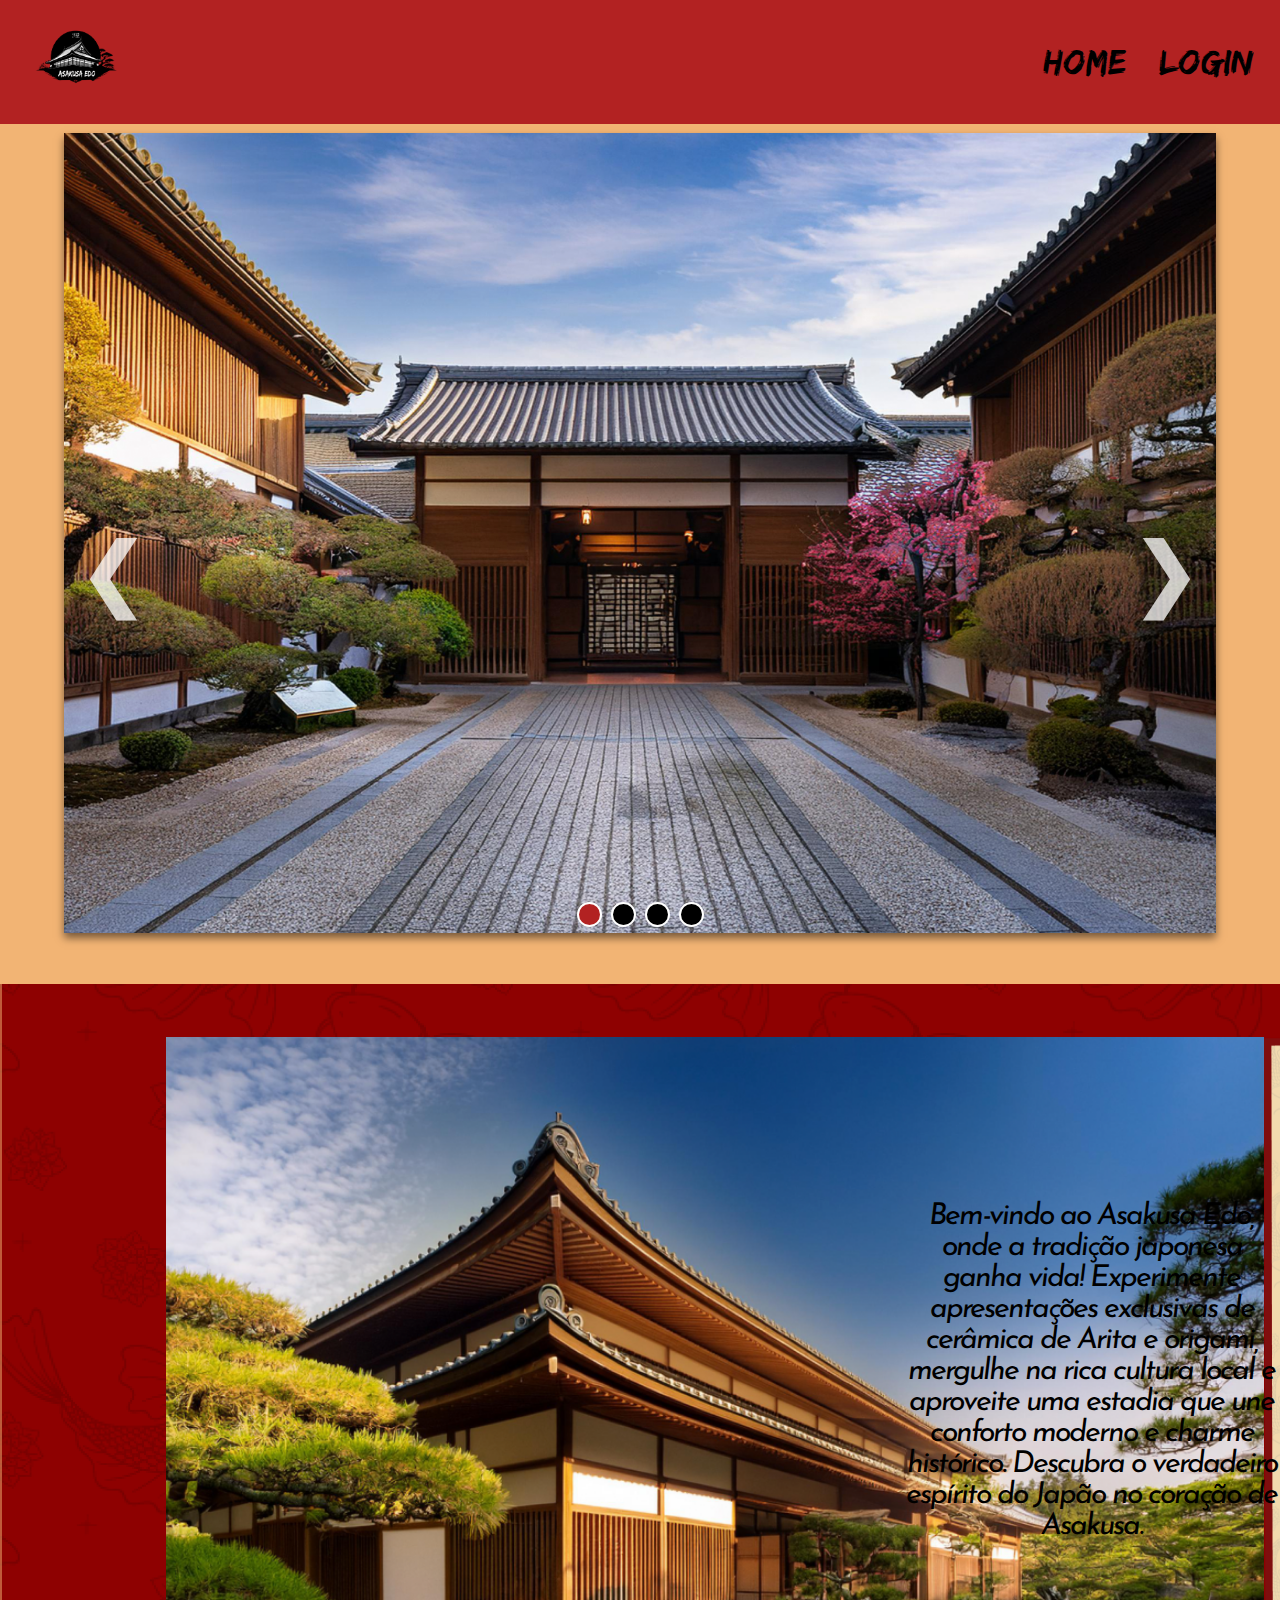
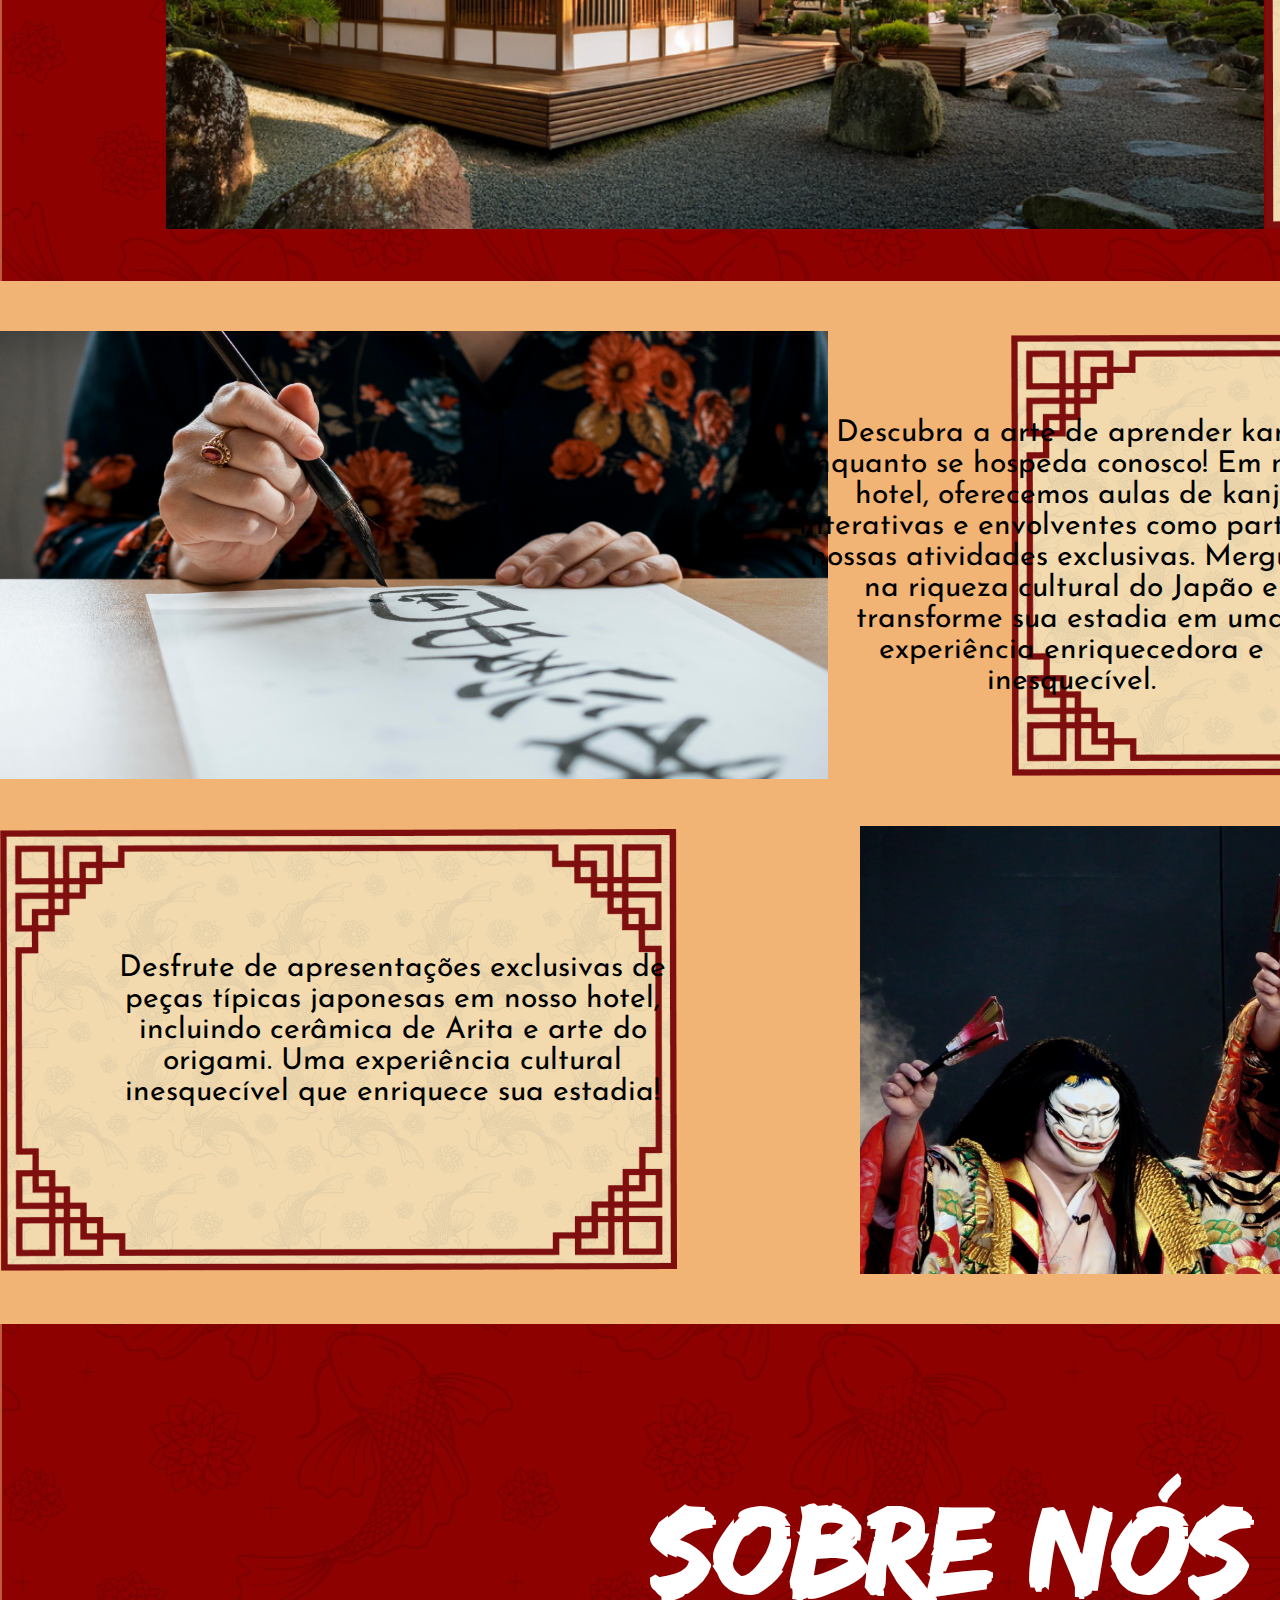
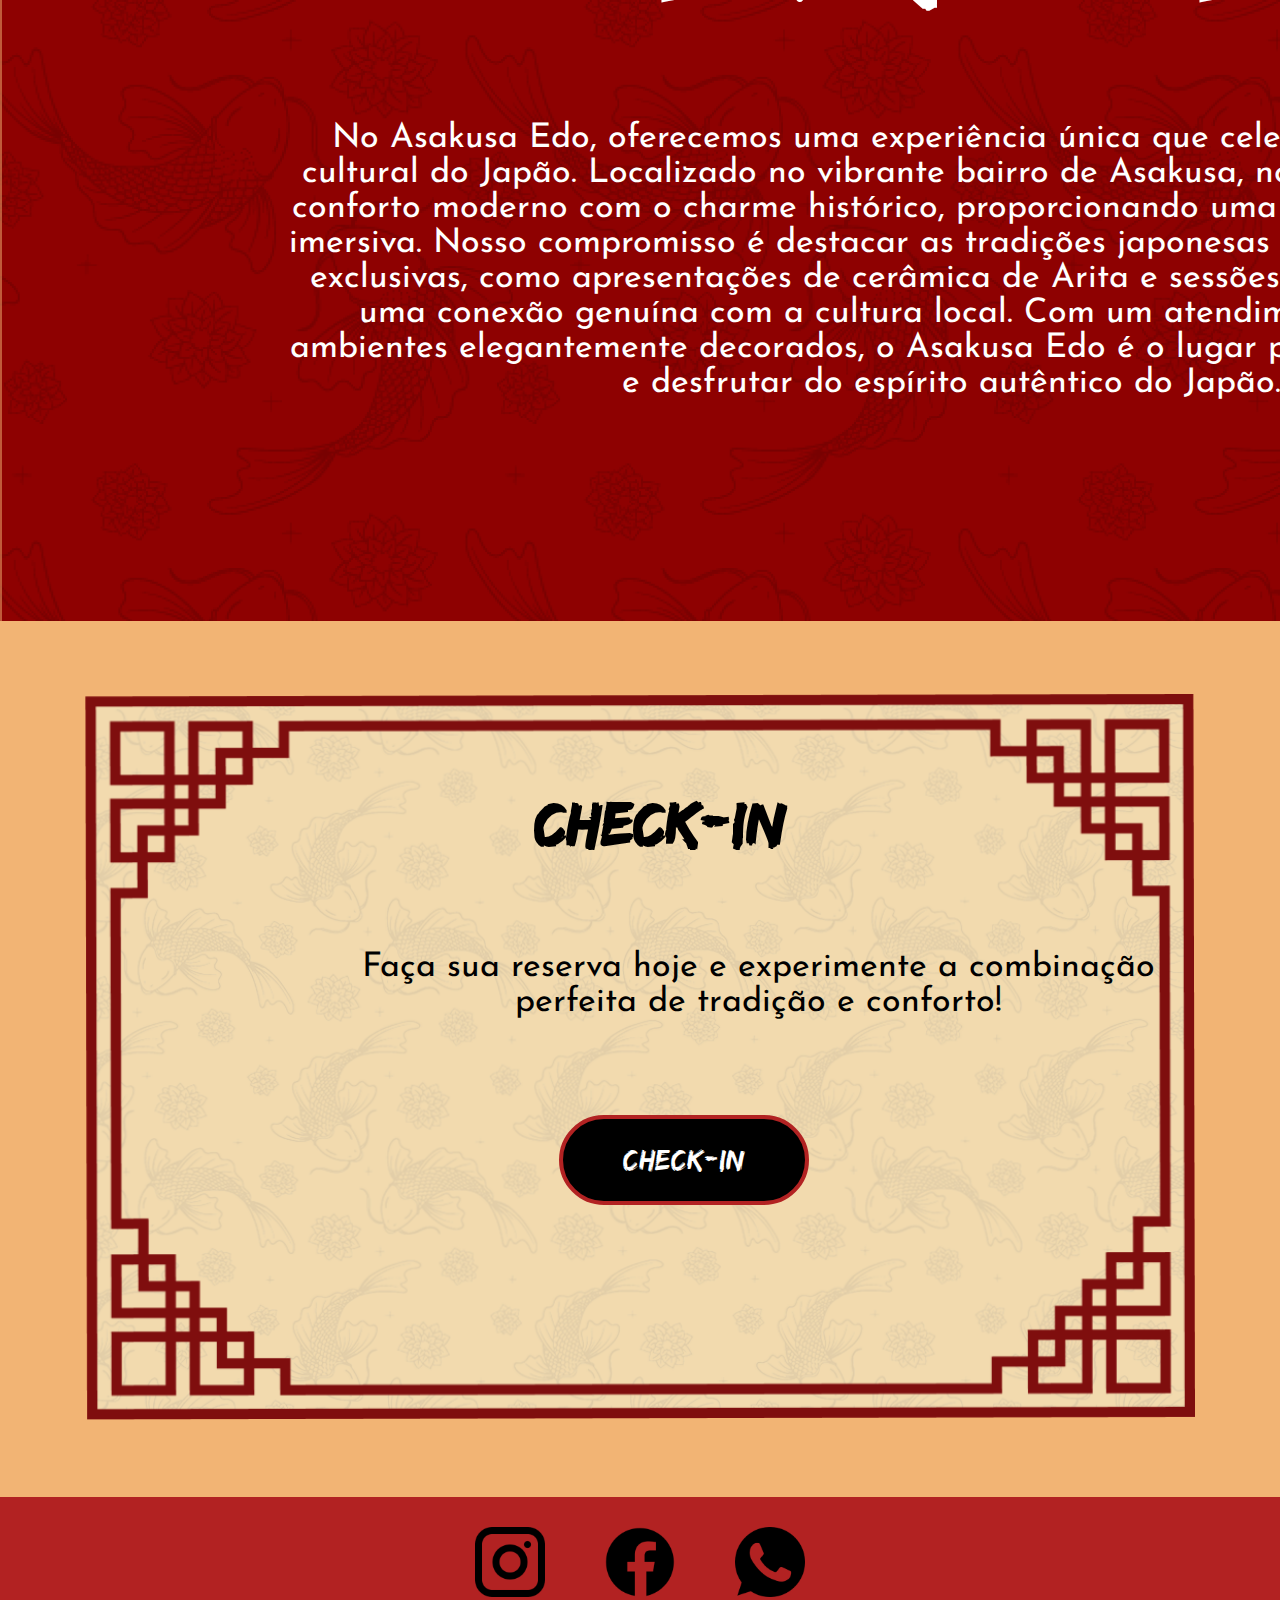
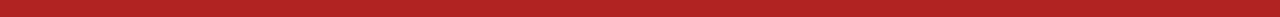
<file: index.html>
<!DOCTYPE html>
<html lang="pt-br">

<head>
    <meta charset="UTF-8">
    <meta name="viewport" content="width=device-width, initial-scale=1">
    <meta name="description" content="Asakusa Edo Inn">
    <link rel="stylesheet" href="https://cdnjs.cloudflare.com/ajax/libs/font-awesome/4.7.0/css/font-awesome.min.css">
    <link rel="preconnect" href="https://fonts.googleapis.com">
    <link rel="preconnect" href="https://fonts.gstatic.com" crossorigin>
    <link href="https://fonts.googleapis.com/css2?family=Josefin+Sans:ital,wght@0,100..700;1,100..700&display=swap"
        rel="stylesheet">
    <link rel="stylesheet" href="css/carrossel.css">
    <link rel="stylesheet" href="css/style.css">
    <link rel="shortcut icon" href="img/logoasakusa.png" type="image/x-icon">
    <title>Asakusa Edo Inn</title>
    <script src="js/script.js"></script>

</head>

<body>
    <div class="full-width-container">
        <header>
            <div class="topnav" id="myTopnav">
                <div class="logo-div">
                    <a href="index.html">
                        <img class="logoAsakusa" src="img/logoasakusa.png" alt="Logo Asakusa">
                    </a>
                </div>
                <a href="javascript:void(0);" class="icon" id="icon" onclick="myFunction()">
                    <i class="fa fa-bars"></i>
                </a>
                <div class="nav-links">
                    <a href="#home">Home</a>
                    <a href="tela-login/index.html">Login</a>
                </div>
            </div>
        </header>

        <div class="container">

            <div class="w3-content w3-display-container">
                <!-- Slides individuais -->
                <div class="mySlides">
                    <img src="img/Hall.png" style="width:100%">
                </div>
                <div class="mySlides">
                    <img src="img/Quarto1.png" style="width:100%">
                </div>
                <div class="mySlides">
                    <img src="img/Quarto2.png" style="width:100%">
                </div>
                <div class="mySlides">
                    <img src="img/Quarto3.png" style="width:100%">
                </div>

                <!-- Indicadores e controles do slideshow -->
                <div class="w3-center w3-container w3-section w3-large w3-text-white w3-display-bottommiddle"
                    style="width:100%">
                    <!-- Botão para slide anterior -->
                    <div class="w3-left w3-hover-text-khaki" onclick="plusDivs(-1)">&#10094;</div>
                    <!-- Botão para próximo slide -->
                    <div class="w3-right w3-hover-text-khaki" onclick="plusDivs(1)">&#10095;</div>
                    <!-- Indicadores de slide -->
                    <div class="bolinhas">
                        <span class="w3-badge demo w3-border  w3-hover-white" onclick="currentDiv(1)"></span>
                        <span class="w3-badge demo w3-border  w3-hover-white" onclick="currentDiv(2)"></span>
                        <span class="w3-badge demo w3-border  w3-hover-white" onclick="currentDiv(3)"></span>
                        <span class="w3-badge demo w3-border  w3-hover-white" onclick="currentDiv(4)"></span>
                    </div>
                </div>
            </div>

            <script src="js/carrossel.js"></script>

        </div>

        <!-- INFORMACOES INFO1 -->
        <div id="info1bgVermelha">
            <div id="info1">
                <img class="infoFoto1" src="img/i-hotel.png" alt="imagem do hotel estilo oriental">

                <img class="molduraVertical" src="img/molduraVertical.png" alt="fundo imagem de moldura tema oriental">

                <img class="molduraHorizontal" src="img/molduraHorizontal.png"
                    alt="fundo imagem de moldura tema oriental">

                <div class="text-overlay">
                    <p>Bem-vindo ao Asakusa Edo, onde a tradição japonesa ganha vida! Experimente apresentações
                        exclusivas de cerâmica de Arita e origami, mergulhe na rica cultura local e aproveite uma
                        estadia que une conforto moderno e charme histórico. Descubra o verdadeiro espírito do Japão no
                        coração de Asakusa.
                    </p>
                </div>
            </div>
        </div>
        <!-- FIM INFORMACOES INFO1 -->

        <!-- INFORMACOES INFO2 -->

        <div id="info2" class="container">
            <img class="iLinha1" src="img/i-caligrafia.png" alt="imagem com escrita em caligrafia japonesa">

            <img class="moldHori" src="img/molduraHorizontal.png" alt="fundo imagem de moldura tema oriental">

            <p>Descubra a arte de aprender kanji enquanto se hospeda conosco! Em nosso hotel, oferecemos aulas de kanji
                interativas e envolventes como parte de nossas atividades exclusivas. Mergulhe na riqueza cultural do
                Japão e transforme sua estadia em uma experiência enriquecedora e inesquecível.</p>
        </div>
        <!-- FIM INFORMACOES INFO2 -->

        <div id="info3" class="container">

            <img class="moldHori" src="img/molduraHorizontal.png" alt="fundo imagem de moldura tema oriental">

            <p>Desfrute de apresentações exclusivas de peças típicas japonesas em nosso hotel, incluindo cerâmica de
                Arita e arte do origami. Uma experiência cultural inesquecível que enriquece sua estadia!</p>

            <img class="iLinha1" src="img/i-teatro.png" alt="imagem teatro japonesa">
        </div>

        <div id="sobre" class="container">
            <h1>SOBRE NÓS</h1>
            <p>
                No Asakusa Edo, oferecemos uma experiência única que celebra a rica herança cultural do Japão.
                Localizado no vibrante bairro de Asakusa, nosso hotel combina o conforto moderno com o charme histórico,
                proporcionando uma estadia memorável e imersiva.
                Nosso compromisso é destacar as tradições japonesas através de atividades exclusivas, como apresentações
                de cerâmica de Arita e sessões de origami, criando uma conexão genuína com a cultura local. Com um
                atendimento atencioso e ambientes elegantemente decorados, o Asakusa Edo é o lugar perfeito para
                explorar e desfrutar do espírito autêntico do Japão.
            </p>

        </div>

        <div id="checkin" class="container">

            <img class="moldHori2" src="img/molduraHorizontal.png" alt="fundo imagem de moldura tema oriental">

            <h1>CHECK-IN</h1>
            <p>Faça sua reserva hoje e experimente a combinação perfeita de tradição e conforto!</p>

            <button>CHECK-IN</button>

        </div>

    </div>

    <footer>
        <div class="socialMedia">
            <a href="https://www.instagram.com"><img src="img/logoInsta.png" alt="instagram logo"></a>
            <a href="https://www.facebook.com"><img src="img/logoFB.png" alt="facebook logo"></a>
            <a href="http://www.whatsapp.com"><img src="img/logoWhats.png" alt="whatsapp logo"></a>
        </div>
    </footer>

</body>

</html>
</file>
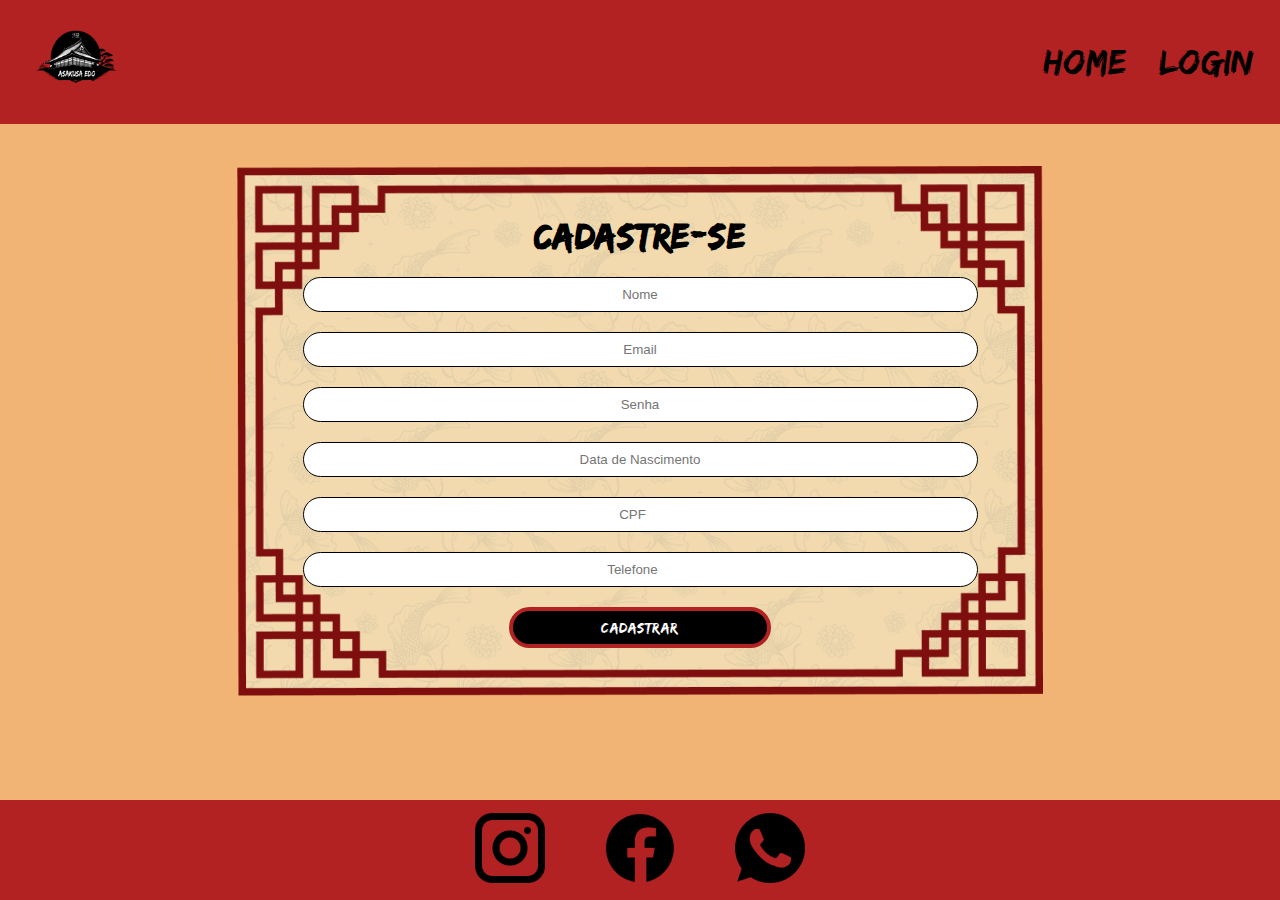
<file: tela-cadastro/index.html>
<!DOCTYPE html>
<html lang="pt-br">

<head>
    <meta charset="UTF-8">
    <meta name="viewport" content="width=device-width, initial-scale=1.0">
    <title>Login - Asakusa Edo Inn</title>
    <link rel="stylesheet" href="styles.css">
    <link rel="preconnect" href="https://fonts.googleapis.com">
    <link rel="preconnect" href="https://fonts.gstatic.com" crossorigin>
    <link href="https://fonts.googleapis.com/css2?family=Josefin+Sans:ital,wght@0,100..700;1,100..700&display=swap"
        rel="stylesheet">
    <link rel="stylesheet" href="https://cdnjs.cloudflare.com/ajax/libs/font-awesome/4.7.0/css/font-awesome.min.css">

</head>

<body>

     <header>
        <div class="topnav" id="myTopnav">
            <div class="logo-div">
                <a href="../index.html"><img class="logoAsakusa" src="img/logoasakusa.png" alt="Logo Asakusa"></a>
            </div>
            <a href="javascript:void(0);" class="icon" id="icon" onclick="myFunction()">
                <i class="fa fa-bars"></i>
            </a>
            <div class="nav-links">
                <a href="../index.html">Home</a>
                <a href="../tela-login/index.html">Login</a>
            </div>
        </div>
    </header>

    <div class="cadastro">
        <h1>Cadastre-se</h1>
        <input type="text" id="nome" placeholder="Nome">
        <input type="text" id="email" placeholder="Email">
        <input type="password" id="senha" placeholder="Senha">
        <input placeholder="Data de Nascimento" class="textbox-n" type="text" onfocus="(this.type='date')" onblur="(this.type='text')" id="date" />
        <input type="number" id="CPF" placeholder="CPF">
        <input type="number" id="telefone" placeholder="Telefone">
        <input class="botao" type="submit" value="Cadastrar">
    </div>

    <footer class="footer">
        <a class="rede" target="_blank" href="instagram.com"><img src="img/insta.png" alt="instagram logo"></a>
        <a class="rede" target="_blank" href="facebook.com"><img src="img/fb.png" alt="facebook logo"></a>
        <a class="rede" target="_blank" href="whatsapp.com"><img src="img/whats.png" alt="whatsapp logo"></a>
    </footer>

    <script src="js/script.js"></script>
</body>

</html>
</file>
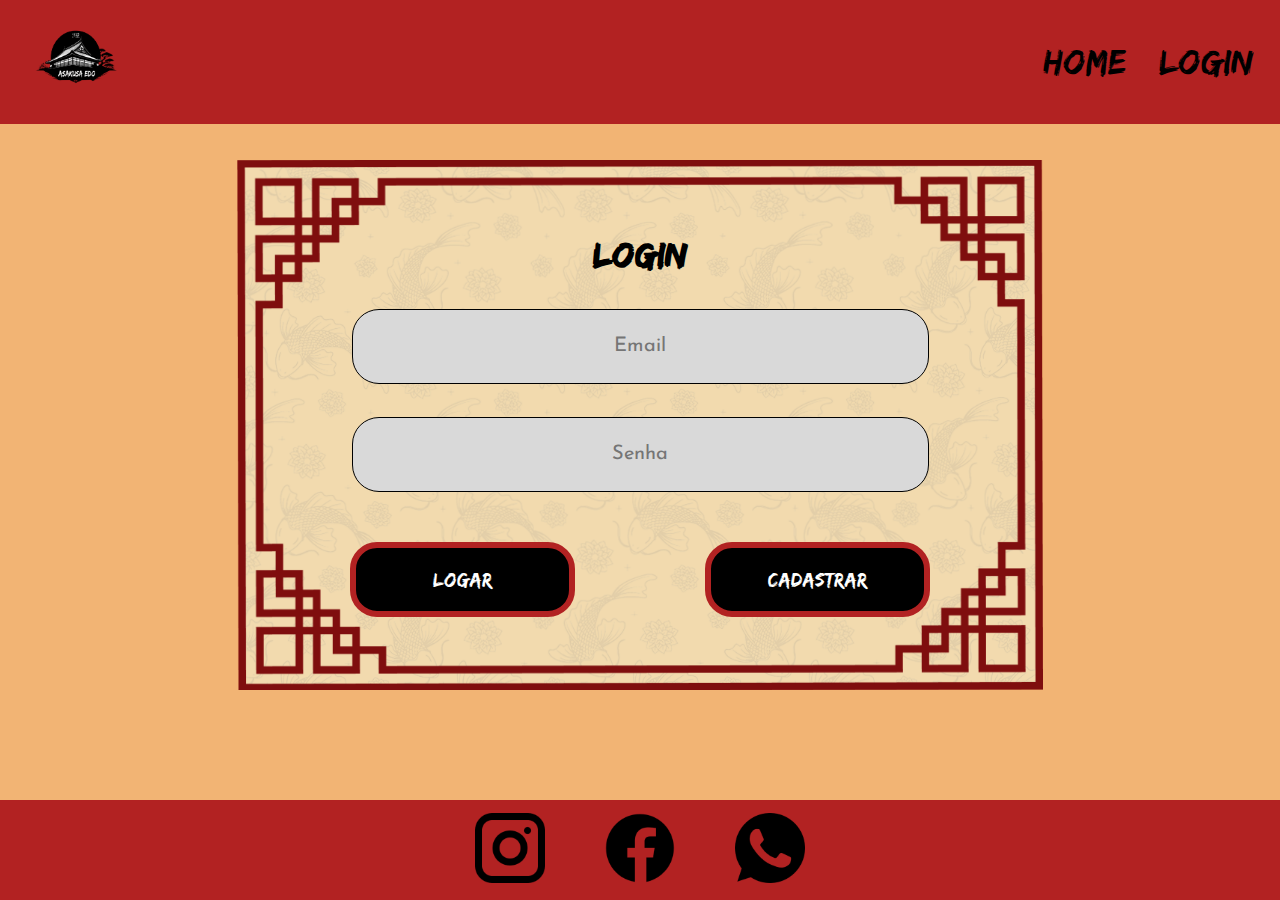
<file: tela-login/index.html>
<!DOCTYPE html>
<html lang="pt-br">

<head>
    <meta charset="UTF-8">
    <meta name="viewport" content="width=device-width, initial-scale=1.0">
    <title>Login - Asakusa Edo Inn</title>
    <link rel="stylesheet" href="styles.css">
    <link rel="preconnect" href="https://fonts.googleapis.com">
    <link rel="preconnect" href="https://fonts.gstatic.com" crossorigin>
    <link href="https://fonts.googleapis.com/css2?family=Josefin+Sans:ital,wght@0,100..700;1,100..700&display=swap"
        rel="stylesheet">
    <link rel="stylesheet" href="https://cdnjs.cloudflare.com/ajax/libs/font-awesome/4.7.0/css/font-awesome.min.css">

</head>

<body>

    <div class="container"></div>
    <header>

        <div class="topnav" id="myTopnav">
            <div class="logo-div">
                <a href="../index.html"><img class="logoAsakusa" src="img/logoasakusa.png" alt="Logo Asakusa"></a>
            </div>
            <a href="javascript:void(0);" class="icon" id="icon" onclick="myFunction()">
                <i class="fa fa-bars"></i>
            </a>
            <div class="nav-links">
                <a href="../index.html">Home</a>
                <a href="../tela-login/index.html">Login</a>
            </div>
        </div>
    </header>

    <!-- <div>
        <img class="logo" src="logo.png" alt="logo png">
    </div> -->

    <form class="login">
        <h1>Login</h1>
        <label for="Email"></label>
        <input type="text" id="Email" name="Email" placeholder="Email" required>
        <label for="senha"></label>
        <input type="password" id="Senha" name="Senha" placeholder="Senha" required>
        <div class="botoes">
            <button type="submit">Logar</button>
            <a href="../tela-cadastro/index.html"><button type="button">Cadastrar</button></a>
        </div>
    </form>

    <footer class="footer">
        <a class="rede" target="_blank" href="instagram.com"><img src="img/insta.png" alt="instagram logo"></a>
        <a class="rede" target="_blank" href="facebook.com"><img src="img/fb.png" alt="facebook logo"></a>
        <a class="rede" target="_blank" href="whatsapp.com"><img src="img/whats.png" alt="whatsapp logo"></a>
    </footer>

    <script src="js/script.js"></script>
</body>

</html>
</file>
<file: css/carrossel.css>
/*Paleta de Cores*/
:root {
    --corbkground: #F2B474;
    /* background*/
    --cornavborda: #B22222;
    /* navbar - borda*/
    --cormenu: #F2DAAE;
    /* menu */
    --cortexto: #000000;
    /* conteúdo */
    --cortexto2: #FFFFFF;
    /* conteúdo footer*/
    --corfundotext: rgba(255, 255, 255, 0.25);
    /* conteúdo footer*/
}


/* Contêiner do carrossel */
.w3-content {
    position: relative;
    max-width: 100%;
    margin: auto;
}

/* Estilo para ocultar as slides que não estão sendo exibidos */
.mySlides {
    display: none;
    margin-top: 43px;
}

/* Estilo para os botões de navegação e indicadores do slideshow */
.w3-left, .w3-right {
    cursor: pointer;
    font-size: 40px;
    font-weight: bold;
    position: absolute;
    top: 50%;
    width: auto;
    padding: 16px;
    margin-top: -22px;
    color: var(--cortexto2);
    text-align: center;
    border-radius: 0 3px 3px 0;
    user-select: none;
    transition: 0.3s;
    opacity: 75%;
   
}

.w3-left:hover, .w3-right:hover {
    opacity: 100%;
    background-color:  var(--corfundotext);
    color: var(--cornavborda);
    border: solid 2px;
    border-radius: 20%;
}

.w3-right {
    right: 0;
    border-radius: 3px 0 0 3px;
}

/* Estilo para os indicadores do slideshow */
.w3-badge {
    cursor: pointer;
    height: 15px;
    width: 15px;
    padding: 0;
    background-color: var(--cortexto); /* Define a cor de fundo */
    display: inline-block;
    margin: 0 2px;
    border-radius: 50%;
    border: solid 1px var(--cortexto2); /* Define a cor da borda */
}

.w3-badge:hover {
    background-color: var(--cornavborda);
 
}

.w3-badge-active {
    background-color: var(--cornavborda); /* Cor de fundo quando ativo */

}

.bolinhas {
    margin-top: -35px;
}


/* Imagem */
.mySlides img {
    width: 100%;
    height: 309px;
    box-shadow: 0 5px 8px rgba(0, 0, 0, 0.5);
}

/* DESKTOP IMG */
@media screen and (min-width: 1000px) {

    .w3-left, .w3-right {
    
        font-size: 80px;
        
    }

    .mySlides img {
        width: 1100px;
        height: 800px;
    }

    .w3-badge {
        cursor: pointer;
        height: 25px;
        width: 25px;
        border: solid 2px var(--cortexto2); /* Define a cor da borda */
    }

}
</file>
<file: css/style.css>
/*Paleta de Cores*/
:root {
    --corbkground: #F2B474;
    /* background*/
    --cornavborda: #B22222;
    /* navbar - borda*/
    --cormenu: #F2DAAE;
    /* menu */
    --cortexto: #000000;
    /* conteúdo */
    --cortexto2: #FFFFFF;
    /* conteúdo footer*/
    --corTeste: #f30bc1;
    /*teste no container*/
    --corTeste2: #624ff0;
}

/*Fonte Edo*/
@font-face {
    font-family: 'edosz';
    src: url('../fonts/edosz.ttf') format('truetype');
}

/* Media Desktop*/
* {
    margin: 0;
    padding: 0;
    box-sizing: border-box;

}

body {
    font-family: 'Josefin Sans', sans-serif;
    background-color: var(--corbkground);
    height: 100vh;
}

.full-width-container {
    width: 100%;
    max-width: 1902px;
    margin: 0 auto;
}

.container {
    width: 90%;
    margin: 0 auto;
    text-align: center;
}

/*NAVBAR*/
header {
    z-index: 99;
    position: sticky;
    top: 0;
    width: 100%;
    height: 90px;
    font-family: 'edosz', sans-serif;
}

.topnav {
    overflow: hidden;
    background-color: var(--cornavborda);
    display: flex;
    align-items: center;
    justify-content: space-between;
    padding: 10px;
}

.topnav a {
    display: block;
    color: var(--cortexto);
    text-align: center;
    padding: 14px 16px;
    text-decoration: none;
    font-size: 36px;
}

.topnav a:hover {
    color: var(--cormenu);
}

.logoAsakusa {
    width: 100px;
    height: auto;
}

.nav-links {
    display: flex;
    flex-direction: row;
}

.nav-links a {
    text-align: center;
    padding: 14px, 16px;
}

#icon {
    display: none;
    /*icon menu hamburger*/
}

/*CONTEUDO*/

#info1bgVermelha {
    background-image: url('../img/bgvermelha.png');
    background-repeat: no-repeat;
    width: 1902px;
    height: 897px;
    display: flex;
    margin-top: 53px;
}

#info1 {
    width: 1170px;
    height: 897px;
    display: flex;
    justify-content: space-between;
    align-items: center;
    margin: auto;
}

.infoFoto1 {
    width: 1170px;
    height: 792px;
    margin-left: -200px;
}

.molduraHorizontal {
    display: none;
}

.molduraVertical {
    width: 526px;
    height: 792px;
}

.text-overlay {
    color: var(--cortexto);
    font-size: 30px;
    font-family: 'Josefin Sans', sans-serif;
    font-style: italic;
    text-align: center;
    letter-spacing: -2px;
    padding: 10px;
    margin-right: 50px;
    position: absolute;
    left: 70%;
    width: 391px;
    height: 484px;
}

/*div info2 info3*/

#info2,
#info3 {
    margin-top: 53px;
    width: 1688px;
    height: 442px;
    display: flex;
    justify-content: space-between;
    align-items: center;
}

.iLinha1 {
    width: 828px;
    height: 412px;
}

.moldHori {
    width: 677px;
    height: 442px;
}

#info2 p {
    color: var(--cortexto);
    font-size: 30px;
    font-family: 'Josefin Sans', sans-serif;
    text-align: center;
    margin-right: 50px;
    position: absolute;
    left: 62%;
    width: 555px;
    height: 274px;
}

/*div info3*/

/* #info3{
    margin-top: 53px;
    width: 1688px;
    height: 442px;
    display: flex;
    justify-content: space-between;
    align-items: center;
} */

.iLinha1 {
    width: 828px;
    height: 448px;
}

.moldHori {
    width: 677px;
    height: 442px;
}

#info3 p {
    color: var(--cortexto);
    font-size: 30px;
    font-family: 'Josefin Sans', sans-serif;
    text-align: center;
    /*  letter-spacing: -2px;
    padding: 10px; */
    padding-top: 40px;
    margin-right: 50px;
    position: absolute;
    left: 9%;
    width: 555px;
    height: 274px;
}


#sobre {
    background-image: url('../img/bgvermelha.png');
    background-repeat: no-repeat;
    width: 1902px;
    height: 897px;
    display: flex;
    margin-top: 53px;
    flex-direction: column;
    text-align: center;
    align-items: center;
    padding-top: 150px;
}


#sobre h1 {
    color: var(--cortexto2);
    font-size: 128px;
    font-family: 'Edosz', sans-serif;
}

#sobre p {
    color: var(--cortexto2);
    font-size: 34px;
    font-family: 'Josefin Sans', sans-serif;
    text-align: center;
    width: 1350px;
    height: 341px;
    padding-top: 100px;
}

#checkin {
    max-width: 1902px;
    margin: 0 auto;
    padding: 20px;
    position: relative;
}

.moldHori2 {
    width: 1110px;
    height: 726px;
    margin-top: 53px;
}

#checkin h1,
#checkin p,
button {
    position: absolute;
    width: 100%;
    text-align: center;
}

#checkin h1 {
    color: var(--cortexto);
    font-size: 64px;
    font-family: 'Edosz', sans-serif;
    text-align: center;
    top: 20%;

}

#checkin p {
    color: var(--cortexto);
    font-size: 34px;
    font-family: 'Josefin Sans', sans-serif;
    top: 40%;
    margin-right: 50px;
    width: 812px;
    height: 160px;
    left: 25%;

}

button {
    width: 250px;
    height: 90px;
    background-color: var(--cortexto);
    border: solid 4px var(--cornavborda);
    border-radius: 50px;
    color: var(--cortexto2);
    font-size: 30px;
    font-family: 'Edosz', sans-serif;
    top: 60%;
    cursor: pointer;
    left: 43%;
}

button:hover {
    background-color: var(--cornavborda);
}

/* FIM CONTEUDO*/


/*FOOTER*/
footer {
    background-color: var(--cornavborda);
    height: 120px;
    left: 0;
    bottom: 0;
    width: 100%;
    color: var(--cortexto);
    text-align: center;
    justify-content: space-around;
    align-items: center;
    gap: 40px;
    margin-top: 53px;
    padding-top: 20px;
}

footer .socialMedia {
    display: flex;
    justify-content: center;
}

footer .socialMedia a {
    margin: 10px;
    display: inline-block;
}

footer .socialMedia img {
    width: 70px;
    height: auto;
    margin: 0 20px;
}

footer .socialMedia a:first-child img {
    margin-left: 8px;
    /* margem na extremidade esquerda */
}

footer .socialMedia a:last-child img {
    margin-right: 8px;
    /* margem na extremidade direita */
}


/*TABLET*/
@media (max-width: 1200px) {
    .full-width-container {
        width: 100%;
    }
}

/*MOBILE*/
@media screen and (max-width: 600px) {

    .topnav {
        flex-direction: column;
        align-items: center;
    }

    .logo-div {
        order: 1;
        display: flex;
        justify-content: center;
        width: 100%;
    }

    #icon {
        order: 2;
        display: block;
        position: absolute;
        right: 30px;
        top: 22px;
        color: var(--cortexto);
    }

    .nav-links {
        order: 3;
        display: none;
        flex-direction: column;
        width: 100%;
        align-items: center;
    }

    body,
    html {
        height: 100%;
        margin: 0;
    }

    .full-width-container {
        width: 100%;
        padding: 0 20px;
    }

    .container {
        width: 80%;
    }


    .img-info1 img {
        display: none;
    }

    .molduraVertical {
        display: none;
    }

    .molduraHorizontal {
        display: block;
    }

    .text-overlay {
        width: 45%;
        font-size: 20px;
    }

    footer {
        padding: 20px;
    }

    footer .socialMedia img {
        width: 40px;
        margin: 0 10px;
    }

}

@media screen and (max-width: 600px) {
    .topnav.responsive {
        position: sticky;
        top: 0;
    }

    .topnav.responsive .nav-links {
        display: flex;
    }

}
</file>
<file: tela-cadastro/styles.css>
* {
    margin: 0;
    padding: 0;
    box-sizing: border-box;
}

/*Paleta de Cores*/
:root {
    --corbkground: #F2B474;
    /* background*/
    --cornavborda: #B22222;
    /* navbar - borda*/
    --cormenu: #F2DAAE;
    /* menu */
    --cortexto: #000000;
    /* conteúdo */
    --cortexto2: #FFFFFF;
    /* conteúdo footer*/
}

@font-face {
    font-family: "edosz";
    src: url(fonts/edosz.ttf);
}

body {
    background-color: var(--corbkground);
    display: flex;
    flex-direction: column;
    align-items: center;
}

.cadastro {
    font-family: edosz, sans-serif;
    background-image: url(fundoh.png);
    background-size: 402px 525px;
    width: 402px;
    height: 525px;
    display: flex;
    flex-direction: column;
    align-items: center;
    justify-content: center;
    gap: 20px;
    margin-top: 76px;
    /* margin-bottom: 176px; */
}

.cadastro h1 {
    font-size: 36px;
    color: var(--cortexto);
    /* margin-bottom: 50px; */
}

.cadastro input {
    width: 281px;
    height: 41px;
    border-radius: 27px;
    border: #000000 1px solid;
}

.cadastro input[type="submit"] {
    width: 109px;
    height: 47px;
    border: #B22222 4px solid;
    background-color: #000000;
    color: #FFFFFF;
    font-family: edosz, sans-serif;
    font-size: 15px;
}

.cadastro input::placeholder {
    text-align: center;
}


.footer {
    background-color: #b22222;
    height: 82px;
    position: fixed;
    left: 0;
    bottom: 0;
    width: 100%;
    display: flex;
    align-items: center;
    justify-content: center;
    gap: 40px;
}

.footer img {
    width: 100px;
    height: auto;
}

header {
    position: sticky;
    top: 0;
    width: 100%;
    height: 90px;
    font-family: edosz, sans-serif;
}

.topnav {
    overflow: hidden;
    background-color: var(--cornavborda);
    display: flex;
    align-items: center;
    justify-content: space-between;
    padding: 10px;
}

.topnav a {
    display: block;
    color: var(--cortexto);
    text-align: center;
    padding: 14px 16px;
    text-decoration: none;
    font-size: 36px;
}

.topnav a:hover {
    color: var(--cormenu);
}


.logoAsakusa {
    width: 100px;
    height: auto;
}

.nav-links {
    display: flex;
    flex-direction: row;
}

.nav-links a {
    text-align: center;
    padding: 14px, 16px;
}

#icon {
    display: none;
    /*icon menu hamburger*/
}

.cadastro input[type="submit"]:hover {
    background-color: var(--cornavborda);
}


/*MOBILE*/
@media screen and (max-width: 600px) {

    .topnav {
        flex-direction: column;
        align-items: center;
    }

    .logo-div {
        order: 1;
        display: flex;
        justify-content: center;
        width: 100%;
    }

    #icon {
        order: 2;
        display: block;
        position: absolute;
        right: 30px;
        top: 22px;
        color: var(--cortexto);
    }

    .nav-links {
        order: 3;
        display: none;
        flex-direction: column;
        width: 100%;
        align-items: center;
    }

}


@media screen and (max-width: 600px) {
    .topnav.responsive {
        position: sticky;
        top: 0;
    }

    .topnav.responsive .nav-links {
        display: flex;
    }

    .footer {
        height: 82px;
        display: flex;
        flex-direction: row;
    }

    .footer img {
        width: 64px;
        height: auto;
    }

}

/* Desktop */

@media screen and (min-width: 600px) {

    .footer {
        height: 100px;
        display: flex;
        flex-direction: row;
        gap: 60px;
    }

    .footer img {
        width: 70px;
        height: auto;
    }

    .cadastro {
        background-image: url(fundo.png);
        background-size: 806px 530px;
        width: 806px;
        height: 530px;
        margin-bottom: 0px;
    }

    .cadastro h1 {
        font-size: 36px;
    }

    .cadastro input {
        width: 675px;
        height: 35px;
        gap: 17px;
        border-radius: 27px;
        border: #000000 1px solid;
    }

    .cadastro input[type="submit"] {
        width: 262px;
        height: 41px;
    }

}
</file>
<file: tela-login/styles.css>
/*Paleta de Cores*/
:root {
    --corbkground: #F2B474;
    /* background*/
    --cornavborda: #B22222;
    /* navbar - borda*/
    --cormenu: #F2DAAE;
    /* menu */
    --cortexto: #000000;
    /* conteúdo */
    --cortexto2: #FFFFFF;
    /* conteúdo footer*/
}

@font-face {
    font-family: "edosz";
    src: url(fonts/edosz.ttf);
}

* {
    margin: 0;
    padding: 0;
    box-sizing: border-box;
}

body {
    background-color: #f2b474;
    display: flex;
    flex-direction: column;
    /* justify-content: center; */
    align-items: center;
    /* height: 100vh; */
}

.login {
    background-image: url(fundo.png);
    background-size: 806px, 530px;
    background-repeat: no-repeat;
    background-position: center;
    width: 806px;
    height: 530px;
    display: flex;
    flex-direction: column;
    justify-content: center;
    align-items: center;
    margin-top: 70px;
}

.login h1 {
    font-family: "edosz";
    font-size: 36px;
    color: black;
}

.login input {
    background-color: #d9d9d9;
    font-family: "Josefin Sans";
    font-size: 20px;
    color: black;
    border: solid 1px black;
    border-radius: 27px;
    height: 75px;
    width: 577px;
    margin-top: 33px;
    text-align: center;
}

.login input::placeholder {
    text-align: center;
}

.botoes {
    display: flex;
    flex-direction: row;
    justify-content: space-around;
    gap: 130px;
    margin-top: 50px;
}

button {
    background-color: black;
    border: #b22222 6px solid;
    color: white;
    font-size: 20px;
    border-radius: 27px;
    height: 75px;
    width: 225px;
    font-family: "edosz";
    font-weight: 200;
    /* margin-top: 50px; */

}

button:hover {
    background-color: var(--cornavborda);
}

.footer {
    background-color: #b22222;
    height: 100px;
    position: fixed;
    left: 0;
    bottom: 0;
    width: 100%;
    color: white;
    text-align: center;
    display: flex;
    flex-direction: row;
    justify-content: center;
    gap: 60px;
    align-items: center;
}

.footer img {
    width: 70px;
    height: auto;
}

header {
    position: sticky;
    top: 0;
    width: 100%;
    height: 90px;
    font-family: edosz, sans-serif;
}

.topnav {
    overflow: hidden;
    background-color: var(--cornavborda);
    display: flex;
    align-items: center;
    justify-content: space-between;
    padding: 10px;
}

.topnav a {
    display: block;
    color: var(--cortexto);
    text-align: center;
    padding: 14px 16px;
    text-decoration: none;
    font-size: 36px;
}

.topnav a:hover {
    color: var(--cormenu);
}


.logoAsakusa {
    width: 100px;
    height: auto;
}

.nav-links {
    display: flex;
    flex-direction: row;
}

.nav-links a {
    text-align: center;
    padding: 14px, 16px;
}

#icon {
    display: none;
    /*icon menu hamburger*/
}

/*MOBILE*/
@media screen and (max-width: 600px) {

    .topnav {
        flex-direction: column;
        align-items: center;
    }

    .logo-div {
        order: 1;
        display: flex;
        justify-content: center;
        width: 100%;
    }

    #icon {
        order: 2;
        display: block;
        position: absolute;
        right: 30px;
        top: 22px;
        color: var(--cortexto);
    }

    .nav-links {
        order: 3;
        display: none;
        flex-direction: column;
        width: 100%;
        align-items: center;
    }


    body,
    html {
        height: 100%;
        margin: 0;
    }


    .container {
        width: 80%;
    }



    footer {
        /* margin-top: auto; */
        padding: 20px;


    }

    footer .socialMedia img {
        width: 40px;
        /* height: auto; */
        margin: 0 10px;
    }

}


@media screen and (max-width: 600px) {
    .topnav.responsive {
        position: sticky;
        top: 0;
    }

    .topnav.responsive .nav-links {
        display: flex;
    }


    .login {
        background-image: url(fundoh.png);
        background-size: 402px 525px;
        width: 402px;
        height: 525px;
    }

    .login input {
        width: 280px;
        height: 45px;
    }

    .login .botoes {
        /* width: 109px;
        height: 45px; */
        font-size: 10px;
        gap: 62px;
    }

    .login .botoes button {
        width: 110px;
        height: 45px;
        font-size: 15px;
        border-radius: 27px;
    }

    .footer {
        height: 82px;
        display: flex;
        flex-direction: row;
    }

    .footer img {
        width: 64px;
        height: auto;
    }

}
</file>
